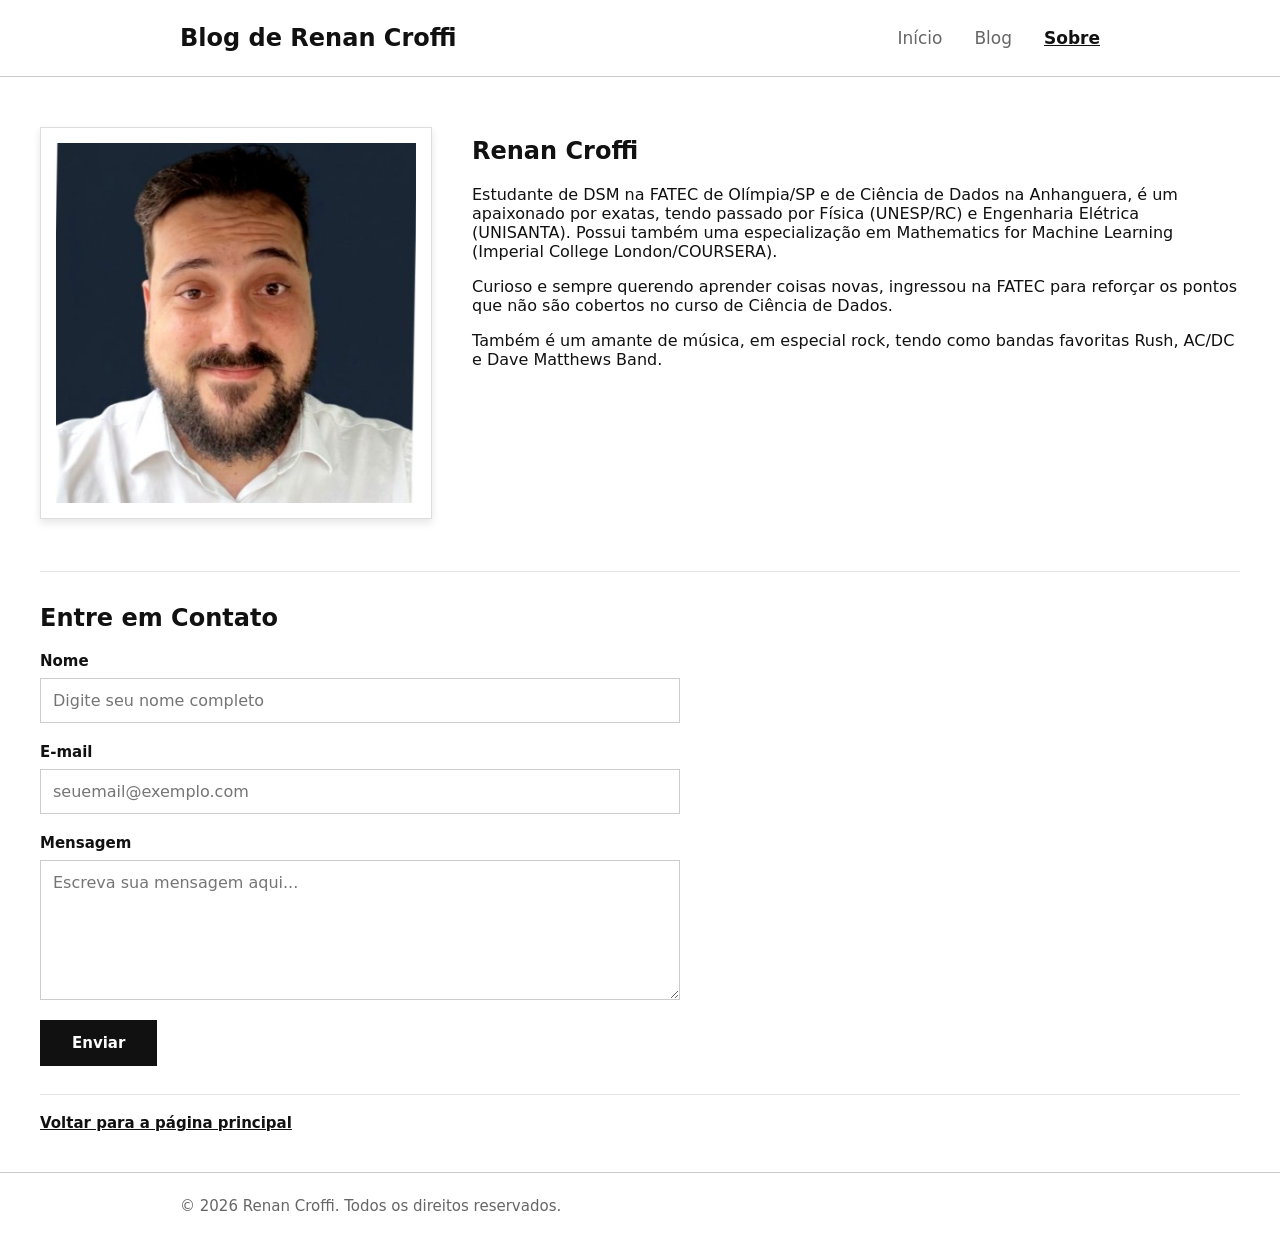
<file: sobre.html>
<!doctype html>
<html lang="pt-BR">
  <head>
    <meta charset="UTF-8" />
    <meta name="viewport" content="width=device-width, initial-scale=1.0" />
    <link rel="stylesheet" href="./assets/css/style.css" />
    <title>Sobre</title>
  </head>

  <body>
    <header>
      <div class="container">
        <h1>Blog de Renan Croffi</h1>
        <nav>
          <ul>
            <li><a href="index.html">Início</a></li>
            <li><a href="post.html">Blog</a></li>
            <li><a href="sobre.html" class="ativo">Sobre</a></li>
          </ul>
        </nav>
      </div>
    </header>

    <main>
      <div class="conteudo-sobre">
        <div class="coluna-foto">
          <div class="img-perfil">
            <img
              id="Perfil"
              src="./assets/img/perfil.jpg"
              alt="Foto de perfil de Renan Croffi"
            />
          </div>
        </div>

        <div class="box-text">
          <h2>Renan Croffi</h2>
          <p>
            Estudante de DSM na FATEC de Olímpia/SP e de Ciência de Dados na
            Anhanguera, é um apaixonado por exatas, tendo passado por Física
            (UNESP/RC) e Engenharia Elétrica (UNISANTA). Possui também uma
            especialização em Mathematics for Machine Learning (Imperial College
            London/COURSERA).
          </p>
          <p>
            Curioso e sempre querendo aprender coisas novas, ingressou na FATEC
            para reforçar os pontos que não são cobertos no curso de Ciência de
            Dados.
          </p>
          <p>
            Também é um amante de música, em especial rock, tendo como bandas
            favoritas Rush, AC/DC e Dave Matthews Band.
          </p>
        </div>
      </div>

      <section class="contato">
        <h2>Entre em Contato</h2>

        <form class="form-contato">
          <div class="campo">
            <label for="nome">Nome</label>
            <input
              type="text"
              id="nome"
              name="nome"
              placeholder="Digite seu nome completo"
              required
            />
          </div>

          <div class="campo">
            <label for="email">E-mail</label>
            <input
              type="email"
              id="email"
              name="email"
              placeholder="seuemail@exemplo.com"
              required
            />
          </div>

          <div class="campo">
            <label for="mensagem">Mensagem</label>
            <textarea
              id="mensagem"
              name="mensagem"
              rows="6"
              placeholder="Escreva sua mensagem aqui..."
              required
            ></textarea>
          </div>

          <button type="submit" class="botao-enviar">Enviar</button>
        </form>

        <nav class="nav-voltar">
          <a href="index.html" class="voltar">Voltar para a página principal</a>
        </nav>
      </section>
    </main>

    <footer>
      <div class="container">
        <p>&copy; 2026 Renan Croffi. Todos os direitos reservados.</p>
      </div>
    </footer>
  </body>
</html>
</file>
<file: assets/css/style.css>
body {
  background-color: #ffffff;
  font-family:
    system-ui,
    -apple-system,
    "Segoe UI",
    Roboto,
    Helvetica,
    Arial,
    sans-serif;
  color: #111111;
  margin: 0;
  min-height: 100vh;
  display: flex;
  flex-direction: column;
}

.container {
  box-sizing: border-box;
  max-width: 960px;
  margin: 0 auto;
  padding: 0 20px;
}

header {
  border-bottom: 1px solid #cccccc;
}

header .container {
  display: flex;
  justify-content: space-between;
  align-items: center;
  padding: 24px 20px;
}

header h1 {
  font-size: 24px;
  margin: 0;
}

header nav ul {
  list-style: none;
  display: flex;
  gap: 32px;
  margin: 0;
  padding: 0;
}

header nav a {
  text-decoration: none;
  color: #666666;
  font-size: 17px;
}

header nav a:hover {
  color: #111111;
}

header nav a.ativo {
  color: #111111;
  font-weight: bold;
  text-decoration: underline;
}

main {
  flex: 1;
}

main.container {
  width: 100%;
  padding-top: 32px;
  padding-bottom: 48px;
}

footer {
  border-top: 1px solid #cccccc;
}

footer .container {
  padding: 24px 20px;
}

footer p {
  margin: 0;
  color: #666666;
  font-size: 15px;
}

.leia-mais {
  color: #111111;
  font-weight: bold;
  font-size: 15px;
  text-decoration: underline;
}

.leia-mais:hover {
  color: #666666;
}

.voltar {
  color: #111111;
  font-weight: bold;
  font-size: 15px;
  text-decoration: underline;
}

.voltar:hover {
  color: #666666;
}

#webdev {
  display: block;
  width: 100%;
  height: auto;
  margin-bottom: 24px;
}

#miniatura {
  display: block;
  width: 25%;
  height: auto;
  margin-bottom: 24px;
}

.conteudo-sobre {
  display: flex;
  flex-direction: row;
  flex-wrap: nowrap;
  align-items: flex-start;
  gap: 40px;
  max-width: 1200px;
  margin: 40px auto;
  padding: 0 20px;
}

.coluna-foto {
  display: flex;
  flex-direction: column;
  align-items: flex-start;
  flex-shrink: 0;
}

.box-text,
.box-texto {
  flex: 1;
}

#Perfil {
  display: block;
  width: 100%;
  height: auto;
  max-width: 360px;
}

.img-perfil {
  display: inline-block;
  border: 1px solid #ddd;
  box-shadow: 0 4px 8px rgba(0, 0, 0, 0.1);
  padding: 15px;
  margin: 10px 0 12px;
  background-color: white;
  flex-shrink: 0;
  transition:
    transform 0.2s ease,
    box-shadow 0.2s ease;
}

.nav-voltar {
  margin-top: 28px;
  padding-top: 18px;
  border-top: 1px solid #e5e5e5;
}

.img-perfil:hover {
  transform: translateY(-2px);
  box-shadow: 0 5px 15px rgba(0, 0, 0, 0.3);
}

.contato {
  max-width: 1200px;
  margin: 0 auto 40px;
  padding: 0 20px;
}

.contato h2 {
  border-top: 1px solid #e5e5e5;
  padding-top: 32px;
}

.form-contato {
  max-width: 640px;
}

.campo {
  display: flex;
  flex-direction: column;
  margin-bottom: 20px;
}

.campo label {
  font-weight: bold;
  font-size: 15px;
  margin-bottom: 8px;
}

.campo input,
.campo textarea {
  box-sizing: border-box;
  width: 100%;
  font-family: inherit;
  font-size: 16px;
  color: #111111;
  background-color: #ffffff;
  border: 1px solid #cccccc;
  padding: 12px;
}

.campo input:focus,
.campo textarea:focus {
  border: 1px solid #111111;
}

.botao-enviar {
  font-family: inherit;
  font-size: 15px;
  font-weight: bold;
  color: #ffffff;
  background-color: #111111;
  border: none;
  padding: 14px 32px;
  cursor: pointer;
  transition: background-color 0.2s ease;
}

.botao-enviar:hover {
  background-color: #666666;
}

.lista-topicos {
  padding-left: 20px;
}

.lista-topicos li {
  margin-bottom: 12px;
}

code {
  font-size: 15px;
  background-color: #e5e5e5;
  padding: 2px 4px;
}
</file>
